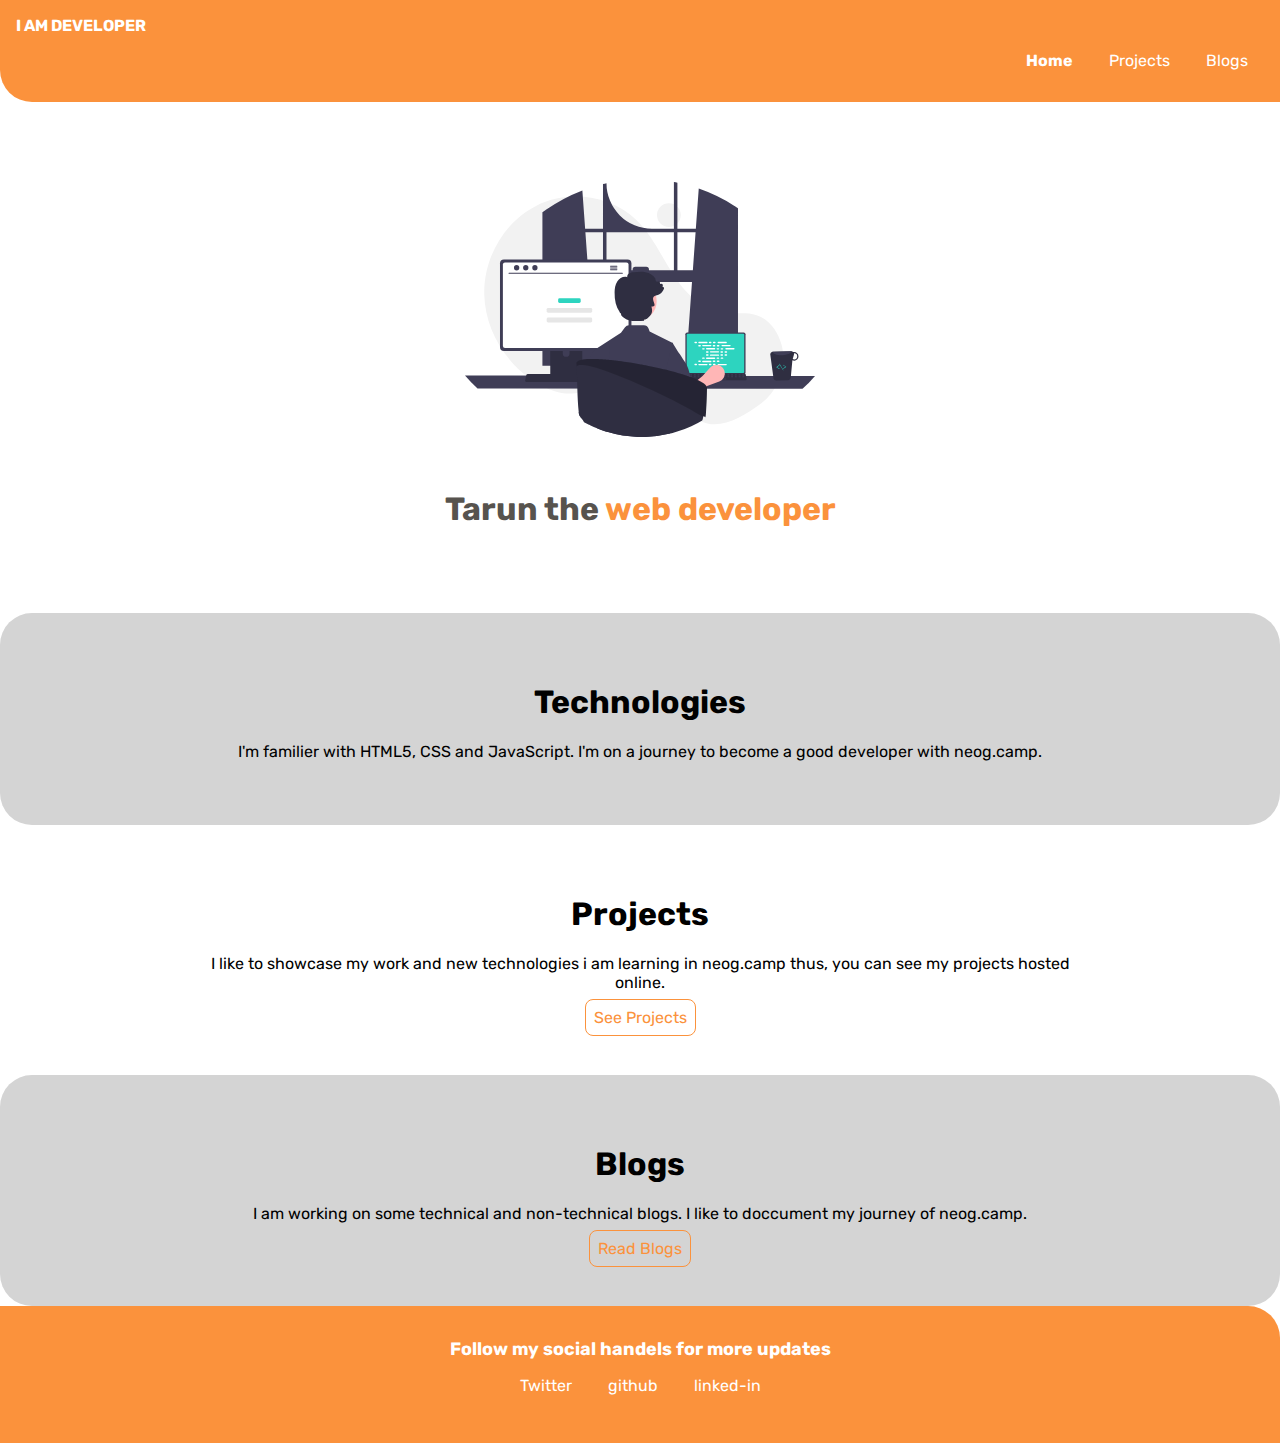
<file: index.html>
<!DOCTYPE html>
<html lang="en">
<head>
    <meta charset="UTF-8">
    <meta http-equiv="X-UA-Compatible" content="IE=edge">
    <meta name="viewport" content="width=device-width, initial-scale=1.0">
    <title>home | tarunportfolio</title>
    
    <link href="style.css" rel="stylesheet" />

</head>
<body>
    
    <nav class="navigation container">
        <div class="nav-brand">I AM DEVELOPER</div>
        <ul class="non-bullet nav-pills">
            <li class="list-iteam-inline">
                <a class="link link-active" href="/">Home</a>
            </li>
            <li class="list-iteam-inline">
                <a class="link" href="/projects.html">Projects</a>
            </li>
            <li class="list-iteam-inline">
                <a class="link" href="/blogs.html"> Blogs</a>
            </li>
        </ul>
    </nav>
    
    
    
    
    <header class="hero">
        <img class="hero-img" src="images/hero.svg" />
       
        <h1 class="hero-heading">Tarun the <span class="heading-inverted">web developer</span></h1>
    </header>




    

    <section class="section ow">
        <div class="container container-center"> <h1> Technologies</h1>
            <p >I'm familier with HTML5, CSS and JavaScript. I'm on a journey to become a good developer with neog.camp. </p>
        </div>

    </section>


    
    <section class="section">
        <div class="container container-center"> <h1>Projects</h1>
            <p>I like to showcase my work and new technologies i am learning in neog.camp thus, you can see my projects hosted online.</p>
            <a class="link  secondary-link" href="/projects.html">  See Projects</a>
        </div>
       
    </section>


    
    <section class="section ow">
        <div class="container container-center"> <h1> Blogs </h1>
            <p > I am working on some technical and non-technical blogs. I like to doccument my journey of neog.camp. </p>
            <a class="link  secondary-link" href="/blogs.html">   Read  Blogs</a>
        </div> 

    </section>




    
    <footer class="footer ">
        <div class="footer-header">Follow my social handels for more updates</div>
        <ul class="social-links non-bullet ">
            <li class="list-iteam-inline"> <a class="link" href="https://twitter.com/@tarun_vasvani"> Twitter</a>
            </li>
            <li class="list-iteam-inline"><a class="link" href="https://github.com/tarun-vasvani"> github</a>
            </li>
            <li class="list-iteam-inline"><a class="link" href="https://linkedin.com/in/ tarun-vasvani-97a380230/"> linked-in</a>
            </li>
        </ul>
    </footer>




    
         
    




</body>
</html>
</file>
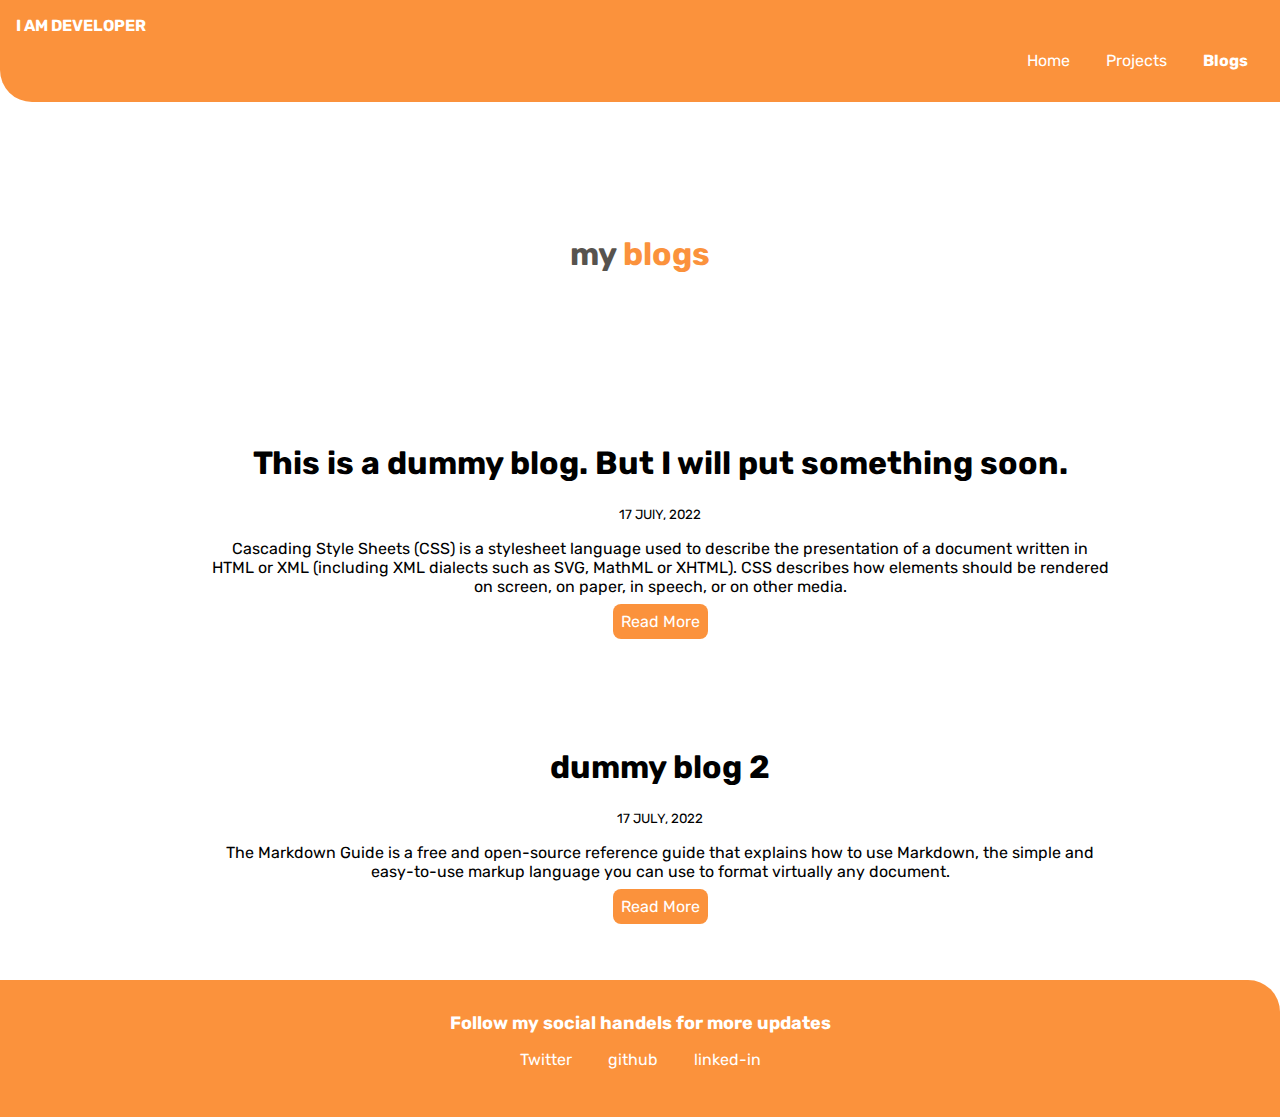
<file: blogs.html>
<!DOCTYPE html>
<html lang="en">
<head>
    <meta charset="UTF-8">
    <meta http-equiv="X-UA-Compatible" content="IE=edge">
    <meta name="viewport" content="width=device-width, initial-scale=1.0">
    <title>blogs | tarunportfolio</title>

    <link href="style.css" rel="stylesheet" />

</head>
<body>


    <nav class="navigation container">
        <div class="nav-brand">I AM DEVELOPER</div>
        <ul class="non-bullet nav-pills">
            <li class="list-iteam-inline">
                <a class="link" href="/">Home</a>
            </li>
            <li class="list-iteam-inline">
                <a class="link" href="/projects.html">Projects</a>
            </li>
            <li class="list-iteam-inline">
                <a class="link link-active" href="/blogs.html"> Blogs</a>
            </li>
        </ul>
    </nav>
    





    <header class="hero">
        
       
        <h1 class="hero-heading">my <span class="heading-inverted"> blogs</span></h1>
    </header>



    <ul class="non-bullet">
        
        <section class="section">
        <li>
            <div class="container container-center">
                <h1>This is a dummy blog. But I will put something soon.</h1>
                <small>17 JUlY, 2022</small>
                <p>
                    Cascading Style Sheets (CSS) is a stylesheet language used to describe the presentation of a document written in HTML or XML (including XML dialects such as SVG, MathML or XHTML). CSS describes how elements should be rendered on screen, on paper, in speech, or on other media.
                </p>     

                <a class="link primary-link" href="/dummy blog 1.html"> Read More</a>
            </div>
            
        </li></section>
        
        <section class="section">
        <li>
            <div class="container container-center">
                <h1>dummy blog 2</h1>
                <small>17 JULY, 2022</small>
                <p>The Markdown Guide is a free and open-source reference guide that explains how to use Markdown, the simple and easy-to-use markup language you can use to format virtually any document.

                </p>

                <a class="link primary-link" href="/dummy blog 2.html"> Read More</a>

            </div>
        </li></section>
     </ul>




    
    <footer class="footer ">
        <div class="footer-header">Follow my social handels for more updates</div>
        <ul class="social-links non-bullet ">
            <li class="list-iteam-inline"> <a class="link" href="https://twitter.com/@tarun_vasvani"> Twitter</a>
            </li>
            <li class="list-iteam-inline"><a class="link" href="https://github.com/tarun-vasvani"> github</a>
            </li>
            <li class="list-iteam-inline"><a class="link" href="https://linkedin.com/in/ tarun-vasvani-97a380230/"> linked-in</a>
            </li>
        </ul>
    </footer>


</body>
</html>
</file>
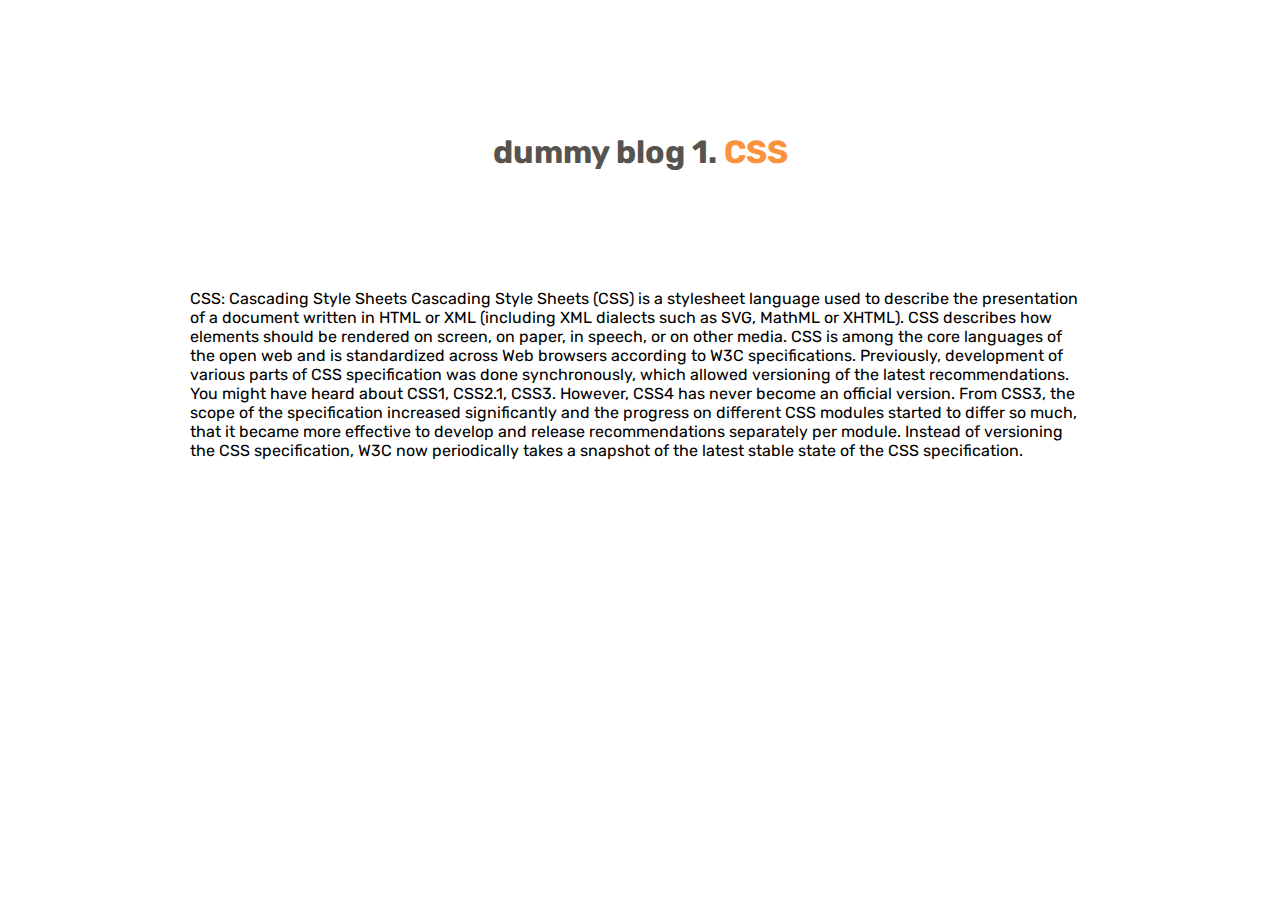
<file: dummy blog 1.html>
<!DOCTYPE html>
<html lang="en">
<head>
    <meta charset="UTF-8">
    <meta http-equiv="X-UA-Compatible" content="IE=edge">
    <meta name="viewport" content="width=device-width, initial-scale=1.0">

    <title>dummy blog 1 | tarunportfolio</title>

    <link href="style.css" rel="stylesheet" />

</head>
<body>
    <header class="hero">
         
       
        <h1 class="hero-heading">dummy blog 1. <span class="heading-inverted">CSS</span></h1>
    </header>

    <p><div class="container container-center">CSS: Cascading Style Sheets
        Cascading Style Sheets (CSS) is a stylesheet language used to describe the presentation of a document written in HTML or XML (including XML dialects such as SVG, MathML or XHTML). CSS describes how elements should be rendered on screen, on paper, in speech, or on other media.
        
        CSS is among the core languages of the open web and is standardized across Web browsers according to W3C specifications. Previously, development of various parts of CSS specification was done synchronously, which allowed versioning of the latest recommendations. You might have heard about CSS1, CSS2.1, CSS3. However, CSS4 has never become an official version.
        
        From CSS3, the scope of the specification increased significantly and the progress on different CSS modules started to differ so much, that it became more effective to develop and release recommendations separately per module. Instead of versioning the CSS specification, W3C now periodically takes a snapshot of the latest stable state of the CSS specification.</div> </p>
</body>
</html>
</file>
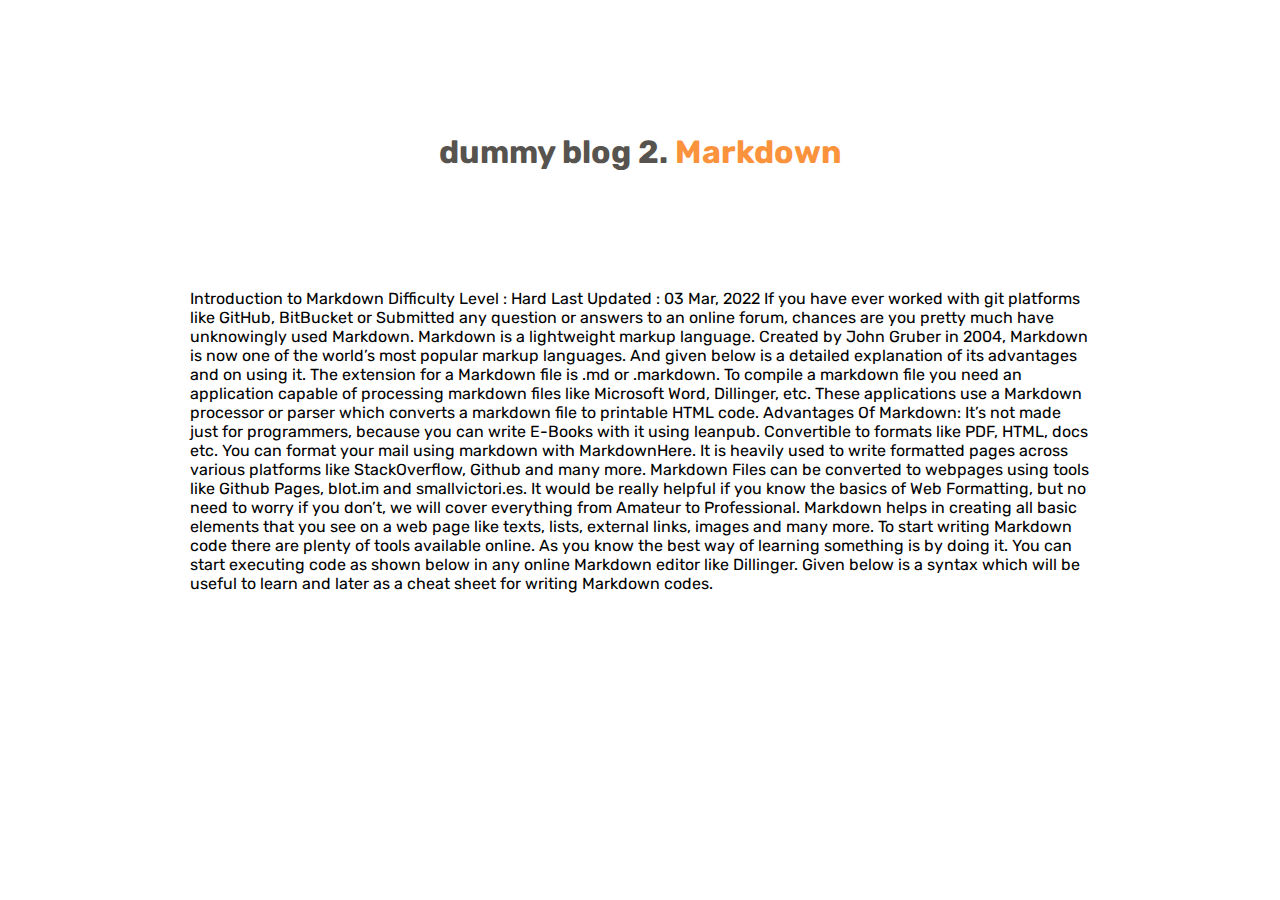
<file: dummy blog 2.html>
<!DOCTYPE html>
<html lang="en">
<head>
    <meta charset="UTF-8">
    <meta http-equiv="X-UA-Compatible" content="IE=edge">
    <meta name="viewport" content="width=device-width, initial-scale=1.0">
    <title>dummy blog two | tarunportfolio</title>
    
    <link href="/style.css" rel="stylesheet" />

</head>
<body>
    <header class="hero">
         
       
        <h1 class="hero-heading">dummy blog 2. <span class="heading-inverted">Markdown</span></h1>
    </header>

    <p><div class="container container-center">
        Introduction to Markdown

Difficulty Level : Hard
Last Updated : 03 Mar, 2022
If you have ever worked with git platforms like GitHub, BitBucket or Submitted any question or answers to an online forum, chances are you pretty much have unknowingly used Markdown. 

Markdown is a lightweight markup language. Created by John Gruber in 2004, Markdown is now one of the world’s most popular markup languages. And given below is a detailed explanation of its advantages and on using it. 

The extension for a Markdown file is .md or .markdown. To compile a markdown file you need an application capable of processing markdown files like Microsoft Word, Dillinger, etc. These applications use a Markdown processor or parser which converts a markdown file to printable HTML code. 

Advantages Of Markdown: 
 

It’s not made just for programmers, because you can write E-Books with it using leanpub.
Convertible to formats like PDF, HTML, docs etc.
You can format your mail using markdown with MarkdownHere.
It is heavily used to write formatted pages across various platforms like StackOverflow, Github and many more.
Markdown Files can be converted to webpages using tools like Github Pages, blot.im and smallvictori.es.
It would be really helpful if you know the basics of Web Formatting, but no need to worry if you don’t, we will cover everything from Amateur to Professional. Markdown helps in creating all basic elements that you see on a web page like texts, lists, external links, images and many more. 

To start writing Markdown code there are plenty of tools available online. As you know the best way of learning something is by doing it. You can start executing code as shown below in any online Markdown editor like Dillinger. 

Given below is a syntax which will be useful to learn and later as a cheat sheet for writing Markdown codes. 
 
    </div> </p>
    
</body>
</html>
</file>
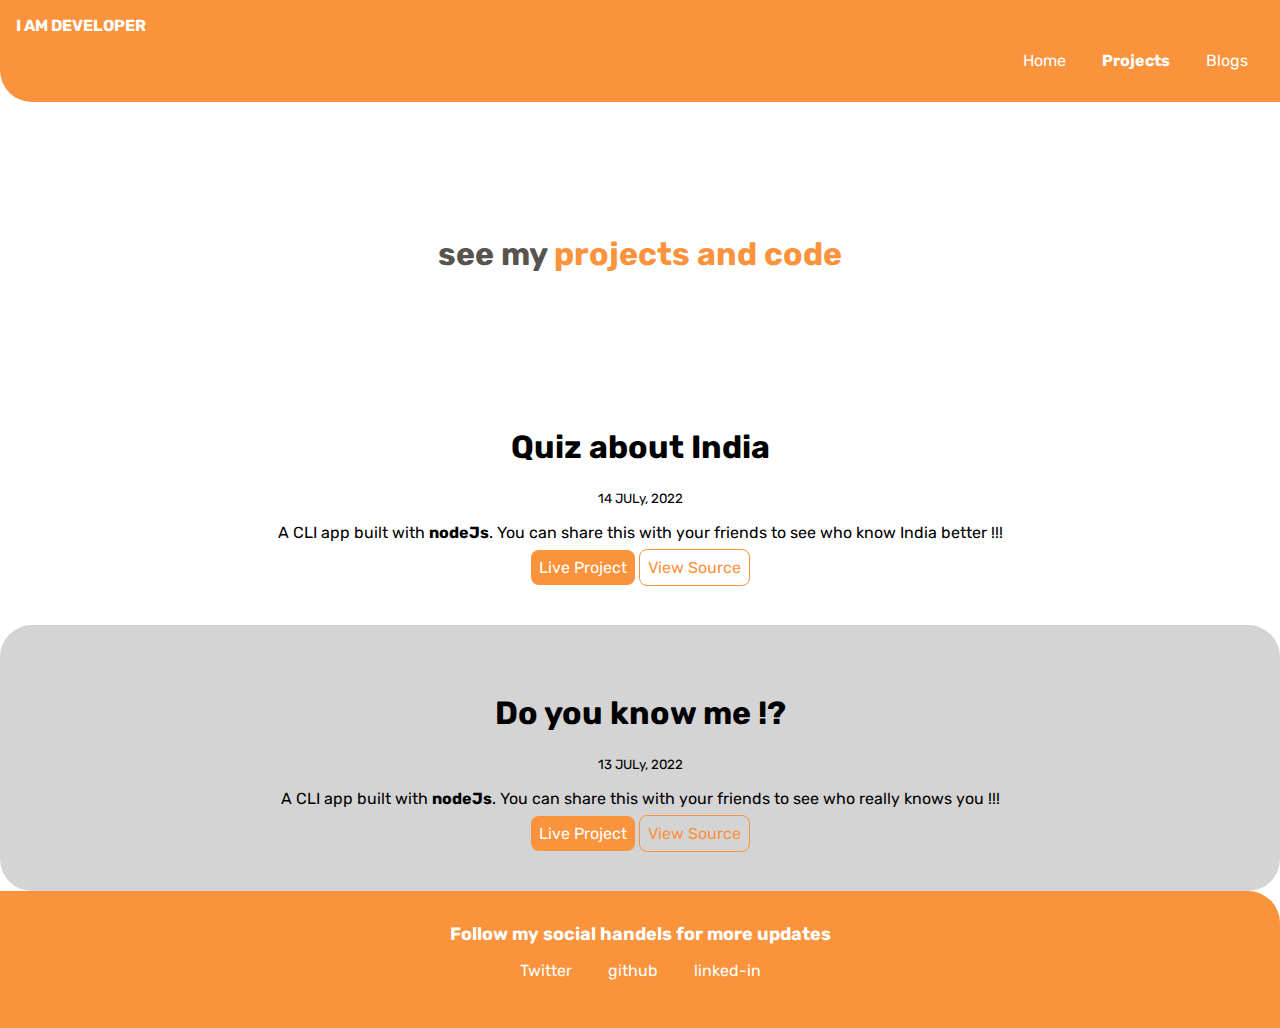
<file: projects.html>
<!DOCTYPE html>
<html lang="en">
<head>
    <meta charset="UTF-8">
    <meta http-equiv="X-UA-Compatible" content="IE=edge">
    <meta name="viewport" content="width=device-width, initial-scale=1.0">
    <title> projects | tarunportfolio</title>

    <link href="style.css" rel="stylesheet" />

</head>
<body>


    <nav class="navigation container">
        <div class="nav-brand">I AM DEVELOPER</div>
        <ul class="non-bullet nav-pills">
            <li class="list-iteam-inline">
                <a class="link" href="/">Home</a>
            </li>
            <li class="list-iteam-inline">
                <a class="link link-active" href="/projects.html">Projects</a>
            </li>
            <li class="list-iteam-inline">
                <a class="link" href="/blogs.html"> Blogs</a>
            </li>
        </ul>
    </nav>
    

    
    <header class="hero">
        
       
        <h1 class="hero-heading">see my <span class="heading-inverted"> projects and code</span></h1>
    </header>


    <ul class=" ul non-bullet" >


        <section class="section">
            
            <li>
            <div class="container container-center">

                <h1>Quiz about India</h1>
                <small>14 JULy, 2022</small>
                <p> A CLI app built with <strong>nodeJs</strong>. You can share this with your friends to see who know India better !!! </p>

                <a class="link primary-link" href="https://replit.com/@TarunVaswani/assignment-lessonOne-levelZero#index.js?embed=1&output=1"> Live Project</a>

                <a class="link secondary-link" href="https://github.com/tarun-vasvani/A-quiz-about-India-">  View Source</a>
            
            </div>
        </li></section>
        



    <section class="section ow">
        <li>
            <div class="container container-center">

                <h1>Do you know me !?</h1>
                <small>13 JULy, 2022</small>
                <p> A CLI app built with <strong>nodeJs</strong>. You can share this with your friends to see who really knows you !!! </p>

                <a class="link primary-link" href=" https://replit.com/@TarunVaswani/ex13-ex15-questions-using-objects#index.j?sembed=1&output=1"> Live Project</a>

                <a class="link secondary-link" href="https://github.com/tarun-vasvani/-Do-you-know-me-">  View Source</a>
            
            </div>
        </li>
    </section>

       </ul>
    


    <footer class="footer ">
        <div class="footer-header">Follow my social handels for more updates</div>
        <ul class="social-links non-bullet ">
            <li class="list-iteam-inline"> <a class="link" href="https://twitter.com/@tarun_vasvani"> Twitter</a>
            </li>
            <li class="list-iteam-inline"><a class="link" href="https://github.com/tarun-vasvani"> github</a>
            </li>
            <li class="list-iteam-inline"><a class="link" href="https://linkedin.com/in/ tarun-vasvani-97a380230/"> linked-in</a>
            </li>
        </ul>
    </footer>

</body>
</html>
</file>
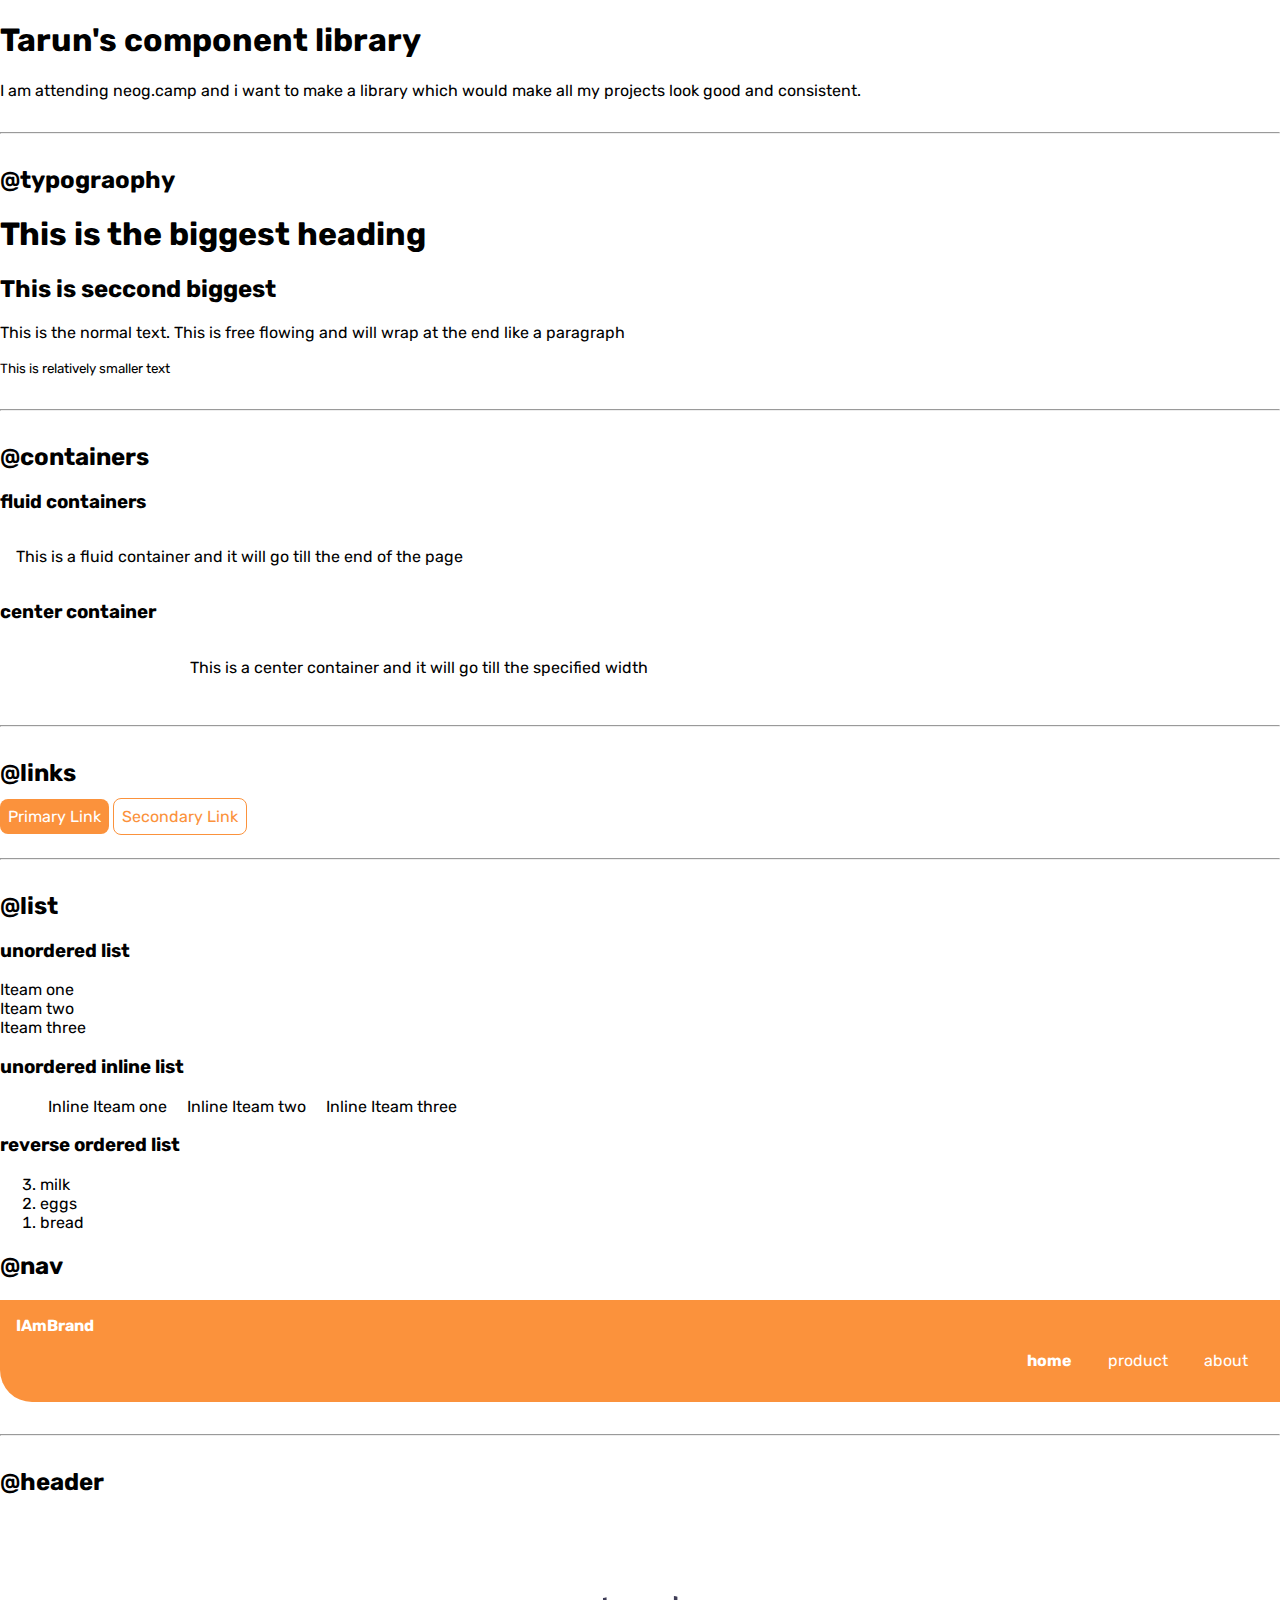
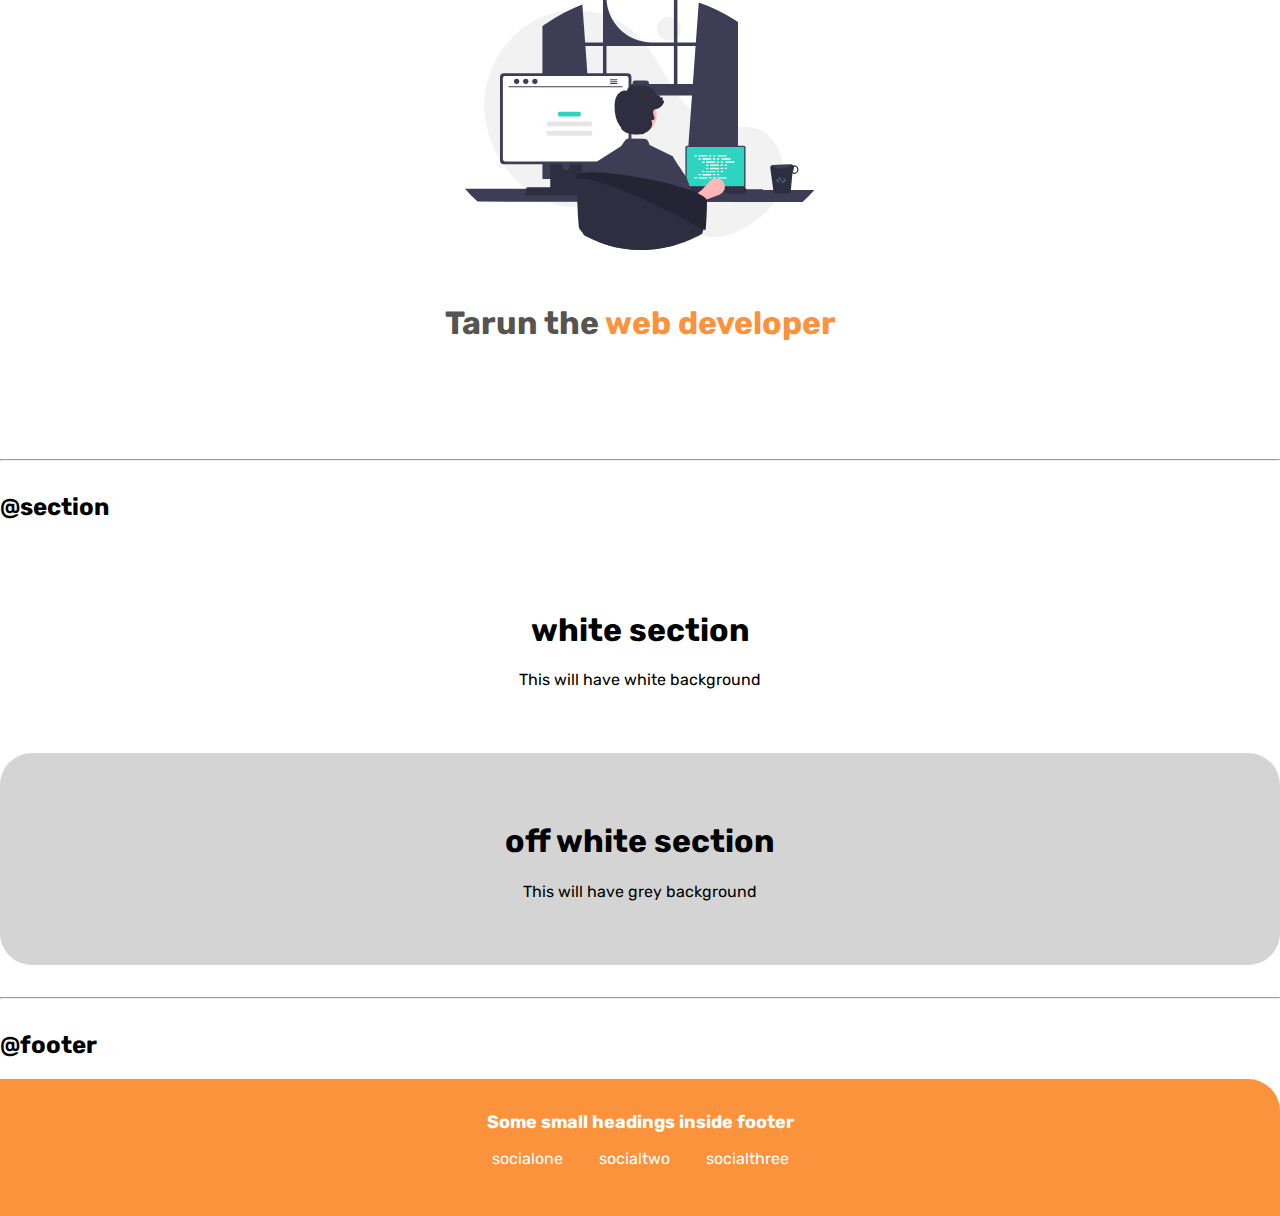
<file: components library/components.html>
<!DOCTYPE html>
<html lang="en">
<head>
    <meta charset="UTF-8">
    <meta http-equiv="X-UA-Compatible" content="IE=edge">
    <meta name="viewport" content="width=device-width, initial-scale=1.0">
    <title>Component Library</title>

    <link href="/style.css" rel="stylesheet" />

</head>
<body>
    
    <h1> Tarun's component library</h1>
    <p>I am attending neog.camp and i want to make a library which would make all my projects look good and consistent.</p>
    
    <hr>

    <h2>@typograophy</h2>

    <h1>This is the biggest heading</h1>
    <h2>This is seccond biggest</h2>
    <p>This is the normal text. This is free flowing and will wrap at the end like a paragraph</p>
    <small>This is relatively smaller text</small>

    <hr>

    <h2>@containers</h2>

    <h3>fluid containers</h3>
    <div 
    class="container container-fluid">This is a fluid container and it will go till the end of the page</div>

    <h3>center container</h3>
    <div 
    class="container container-center">This is a center container and it will go till the specified width</div> 

    <hr>

    <h2>@links</h2>

    <a class="link primary-link" href="/"> Primary Link</a>
    <a class="link secondary-link" href="/"> Secondary Link</a>

    <hr>

    <h2>@list</h2>

    <h3>unordered list</h3>

    <ul class=" ul non-bullet">
        <li>Iteam one</li>
        <li>Iteam two</li>
        <li>Iteam three</li>
    </ul>

    <h3>unordered inline list</h3>

    <ul>
        <li class="list-iteam-inline">Inline Iteam one</li>
        <li class="list-iteam-inline">Inline Iteam two</li>
        <li class="list-iteam-inline">Inline Iteam three</li>
    </ul>

    <h3>reverse ordered list</h3>

    <ol  reversed>
        <li>milk</li>
        <li>eggs</li>
        <li>bread</li> 
    </ol>

    <h2>@nav</h2>

    <nav class="navigation container">
        <div class="nav-brand">IAmBrand</div>
        <ul class="non-bullet nav-pills">
            <li class="list-iteam-inline">
                <a class="link link-active" href="/">home</a>
            </li>
            <li class="list-iteam-inline">
                <a class="link" href="/">product</a>
            </li>
            <li class="list-iteam-inline">
                <a class="link" href="/">about</a>
            </li>
        </ul>
    </nav>
     
    <hr>

    <h2>@header</h2>

    <header class="hero">
        <img class="hero-img" src="/images/hero.svg" />
       
        <h1 class="hero-heading">Tarun the <span class="heading-inverted">web developer</span></h1>
    </header>

    <hr>

    
    
    
    <h2>@section</h2>
    

    <section class="section">
        <div class="container container-center"> <h1>white section</h1>
            <p>This will have white background</p>
        </div>
       
    </section>

    <section class="section ow">
        <div class="container container-center"> <h1>off white section</h1>
            <p>This will have grey background</p>
        </div>
       
    </section>

    <hr>







    <h2>@footer</h2>

    <footer class="footer ">
        <div class="footer-header">Some small headings inside footer</div>
        <ul class="social-links non-bullet ">
            <li class="list-iteam-inline"> <a class="link" href="/">socialone</a>
            </li>
            <li class="list-iteam-inline"><a class="link" href="/">socialtwo</a>
            </li>
            <li class="list-iteam-inline"><a class="link" href="/">socialthree</a>
            </li>
        </ul>
    </footer>





</body>
</html>
</file>
<file: style.css>
/** topography **/

@import url('https://fonts.googleapis.com/css2?family=Edu+NSW+ACT+Foundation:wght@400;700&family=Nunito&family=Playfair+Display:wght@400;700&family=Rubik:ital,wght@0,400;0,700;1,300&display=swap');

:root {
    --primary-color: #fb923c;
    --grey-shade: #57534e;
    --off-white: #d4d4d4;
   
}


body {
    font-family: 'Edu NSW ACT Foundation', cursive;
font-family: 'Nunito', sans-serif;
font-family: 'Playfair Display', serif;
font-family: 'Rubik', sans-serif;
margin: 0px;
}
    
hr{
    margin: 2rem 0rem;
}


/** containers**/

.container{
    padding: 1rem 1rem;
}

.container-center{
    max-width: 900px;
    margin: auto;
}


.link{
    text-decoration: none;
    padding:0.5rem;
    margin-top: 1rem;
    margin-bottom: 1rem;
}

.primary-link{
    background-color: var(--primary-color);
    color: white;
    border-radius: 0.5rem;;
}

.secondary-link{
    border: 1px solid var(--primary-color);
    border-radius: 0.5rem;
   color: var(--primary-color);
}

/** lists **/

.ul{
    margin-block-start: 0em;
    margin-block-end: 0em;
    padding-inline-start: 0px;
}

.non-bullet{
    list-style: none;
}

.list-iteam-inline{
    display: inline;
    padding: 0rem 0.5rem;
}


/** nav **/

.navigation{
    background-color: var(--primary-color);
    color: white;
    padding: 1rem;
    border-bottom-left-radius: 2rem;
}

.navigation .link{
    color: white;
}

.navigation .nav-pills{
    text-align: right;
}

.navigation .nav-brand{
    font-weight: bold;
}

.navigation .link-active{
    font-weight: bold;
}


/**header**/

.hero{
    padding: 2rem;
    padding-top: 5rem;
}

.hero-img{
    max-width: 350px;
    display: block;
    margin: auto;
}

.hero-heading{
    padding: 2rem;
    color: var(--grey-shade);
    text-align: center;
}
.hero .hero-heading .heading-inverted{
    color: var(--primary-color);
}










/** section **/

.section{
    padding: 2rem;
   border-radius: 2rem;
   text-align: center;
     
}    

.section h1{
    text-align: center;
   
}

.ow{
     background-color: var(--off-white);
     
}








/** footer **/

.footer{
    background-color: var(--primary-color);
    color: white;
    text-align: center;
    padding: 2rem 1rem;
    border-top-right-radius: 2rem;
}
.footer .footer-header{
    font-weight: bold;
    font-size:large;
}

.footer .link{
    color:white;
}

.footer ul{
    padding-inline-start: 0px;
}
</file>
